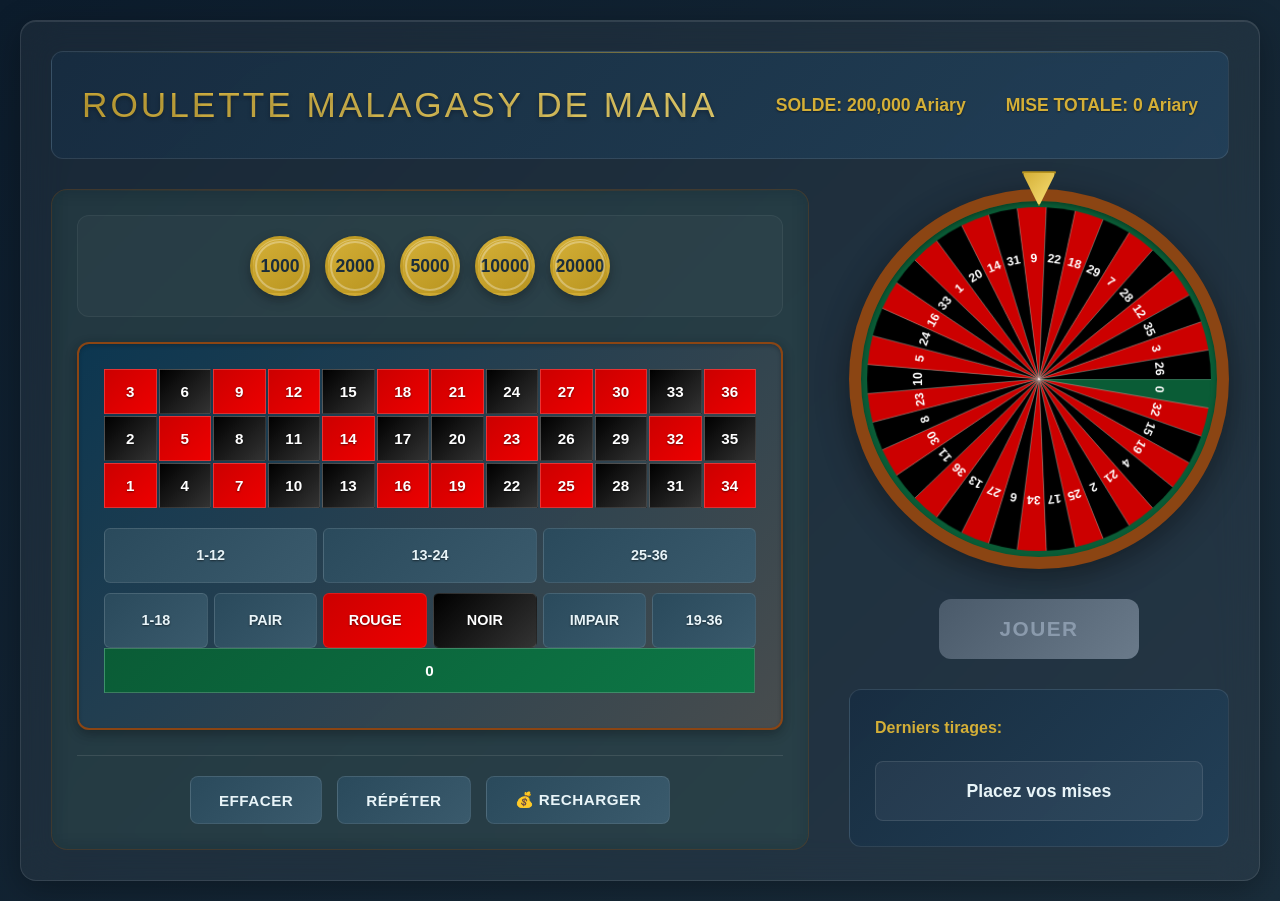
<file: SPIN FINALE/index.html>
<!DOCTYPE html>
<html lang="fr">
<head>
    <meta charset="UTF-8">
    <meta name="viewport" content="width=device-width, initial-scale=1.0">
    <title>Roulette de Mana</title>
    <link rel="stylesheet" href="style.css">
</head>
<body>
    <div class="casino-container">
        <header class="casino-header">
            <h1>ROULETTE MALAGASY DE MANA</h1>
            <div class="player-info">
                <div class="credit">SOLDE: <span id="credit">2000000</span> Ariary</div>
                <div class="current-bet">MISE TOTALE: <span id="totalBet">0</span> Ariary</div>
            </div>
        </header>

        <div class="game-layout">
            <!-- Table de mise -->
            <div class="betting-interface">
                <div class="chips-panel">
                    <div class="chip" data-amount="1000">1000</div>
                    <div class="chip" data-amount="2000">2000</div>
                    <div class="chip" data-amount="5000">5000</div>
                    <div class="chip" data-amount="10000">10000</div>
                    <div class="chip" data-amount="20000">20000</div>
                </div>

                <div class="roulette-table">
                    <!-- Numéros 1-36 -->
                    <div class="numbers-grid">
                        <div class="number-row">
                            <div class="number-cell" data-number="3">3</div>
                            <div class="number-cell" data-number="6">6</div>
                            <div class="number-cell" data-number="9">9</div>
                            <div class="number-cell" data-number="12">12</div>
                            <div class="number-cell" data-number="15">15</div>
                            <div class="number-cell" data-number="18">18</div>
                            <div class="number-cell" data-number="21">21</div>
                            <div class="number-cell" data-number="24">24</div>
                            <div class="number-cell" data-number="27">27</div>
                            <div class="number-cell" data-number="30">30</div>
                            <div class="number-cell" data-number="33">33</div>
                            <div class="number-cell" data-number="36">36</div>
                        </div>
                        <div class="number-row">
                            <div class="number-cell" data-number="2">2</div>
                            <div class="number-cell" data-number="5">5</div>
                            <div class="number-cell" data-number="8">8</div>
                            <div class="number-cell" data-number="11">11</div>
                            <div class="number-cell" data-number="14">14</div>
                            <div class="number-cell" data-number="17">17</div>
                            <div class="number-cell" data-number="20">20</div>
                            <div class="number-cell" data-number="23">23</div>
                            <div class="number-cell" data-number="26">26</div>
                            <div class="number-cell" data-number="29">29</div>
                            <div class="number-cell" data-number="32">32</div>
                            <div class="number-cell" data-number="35">35</div>
                        </div>
                        <div class="number-row">
                            <div class="number-cell" data-number="1">1</div>
                            <div class="number-cell" data-number="4">4</div>
                            <div class="number-cell" data-number="7">7</div>
                            <div class="number-cell" data-number="10">10</div>
                            <div class="number-cell" data-number="13">13</div>
                            <div class="number-cell" data-number="16">16</div>
                            <div class="number-cell" data-number="19">19</div>
                            <div class="number-cell" data-number="22">22</div>
                            <div class="number-cell" data-number="25">25</div>
                            <div class="number-cell" data-number="28">28</div>
                            <div class="number-cell" data-number="31">31</div>
                            <div class="number-cell" data-number="34">34</div>
                        </div>
                    </div>

                    <!-- Paris extérieurs -->
                    <div class="outside-bets">
                        <div class="outside-row">
                            <div class="outside-bet" data-bet="1-12">1-12</div>
                            <div class="outside-bet" data-bet="13-24">13-24</div>
                            <div class="outside-bet" data-bet="25-36">25-36</div>
                        </div>
                        <div class="outside-row">
                            <div class="outside-bet" data-bet="1-18">1-18</div>
                            <div class="outside-bet" data-bet="even">PAIR</div>
                            <div class="outside-bet red-bet" data-bet="red">ROUGE</div>
                            <div class="outside-bet black-bet" data-bet="black">NOIR</div>
                            <div class="outside-bet" data-bet="odd">IMPAIR</div>
                            <div class="outside-bet" data-bet="19-36">19-36</div>
                        </div>
                    </div>

                    <!-- Zéro -->
                    <div class="number-row zero-row">
                              <div class="number-cell zero" data-number="0">0</div>
                    </div>
                </div>

                <div class="table-controls">
                    <button id="clearBets" class="control-btn">EFFACER</button>
                    <button id="repeatBet" class="control-btn">RÉPÉTER</button>
                    <button id="rechargeBtn" class="control-btn recharge-btn">💰 RECHARGER</button>
                </div>
            </div>

            <!-- Roulette et contrôles -->
            <div class="roulette-section">
                <div class="roulette-container">
                    <div class="wheel">
                        <canvas class="wheel-canvas" id="wheelCanvas" width="350" height="350"></canvas>
                    </div>
                    <div class="indicator"></div>
                </div>

                <div class="game-controls">
                    <button class="spin-btn" id="spinBtn">JOUER</button>
                </div>

                <div class="results-panel">
                    <div class="last-results">
                        <span>Derniers tirages:</span>
                        <div class="results-history" id="resultsHistory"></div>
                    </div>
                    <div class="game-result" id="gameResult">
                        Placez vos mises
                    </div>
                </div>
            </div>
        </div>
    </div>

    <script src="script.js"></script>
</body>
</html>
</file>
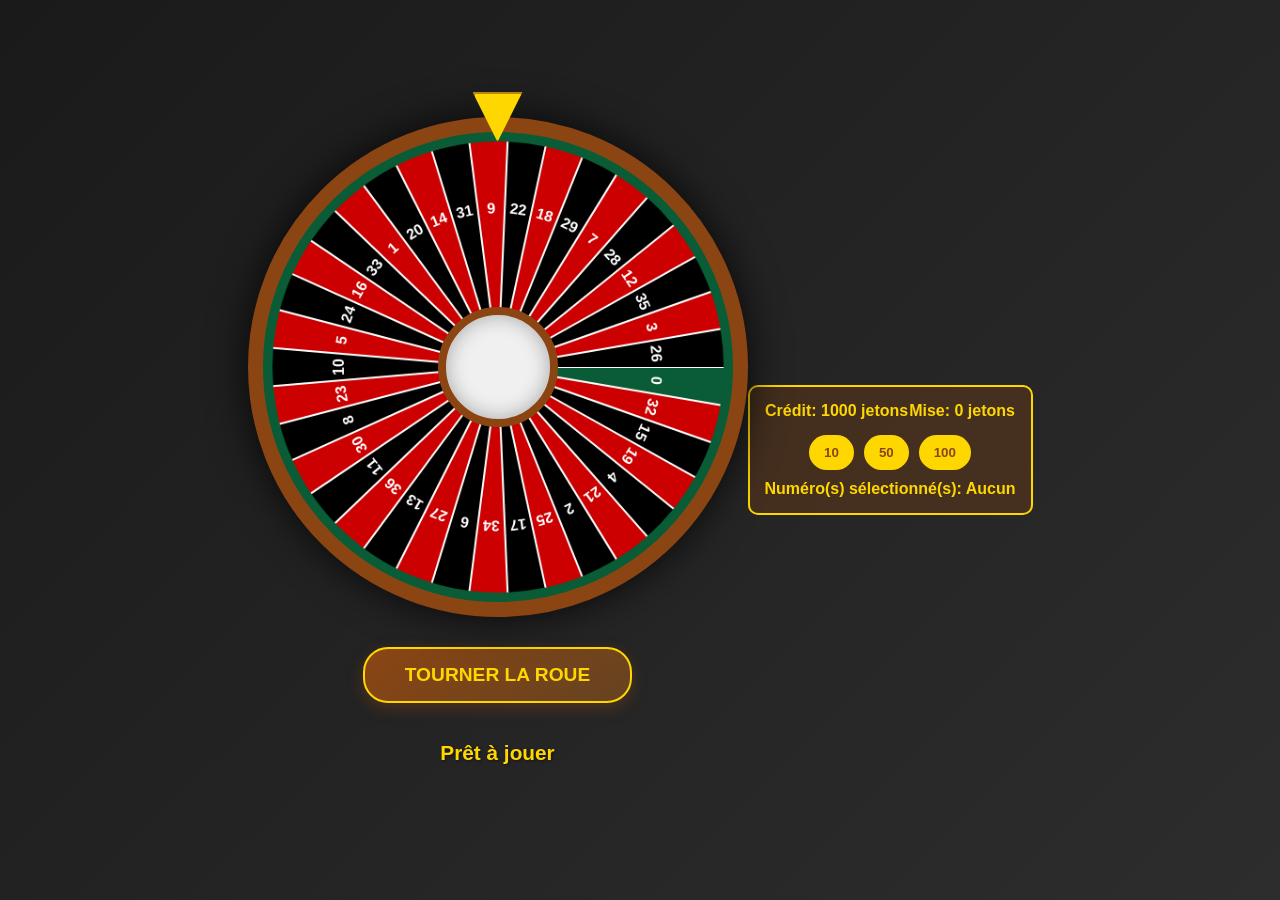
<file: Spin/index.html>
<!DOCTYPE html>
<html lang="fr">
<head>
    <meta charset="UTF-8">
    <meta name="viewport" content="width=device-width, initial-scale=1.0">
    <title>Roulette Réelle</title>
    <link rel="stylesheet" href="style.css">
</head>
<body>
    <div class="game-container">
        <div class="roulette-container">
            <div class="indicator"></div>
            <div class="center-circle"></div>
            <div class="wheel">
                <canvas class="wheel-canvas" id="wheelCanvas" width="500" height="500"></canvas>
            </div>
        </div>
        
        <div class="controls">
            <button class="spin-btn" id="spinBtn">TOURNER LA ROUE</button>
        </div>
        
        <div class="result" id="result">
            Prêt à jouer
        </div>
    </div>
    <!-- Système de Paris -->
<div class="betting-panel">
    <div class="credit-info">
        <div>Crédit: <span id="credit">1000</span> jetons</div>
        <div>Mise: <span id="currentBet">0</span> jetons</div>
    </div>
    
    <div class="number-selection">
        <div class="bet-amount">
            <button class="chip" data-amount="10">10</button>
            <button class="chip" data-amount="50">50</button>
            <button class="chip" data-amount="100">100</button>
        </div>
        <div class="selected-info">
            Numéro(s) sélectionné(s): <span id="selectedInfo">Aucun</span>
        </div>
    </div>
</div>

    <script src="script.js"></script>
</body>
</html>
</file>
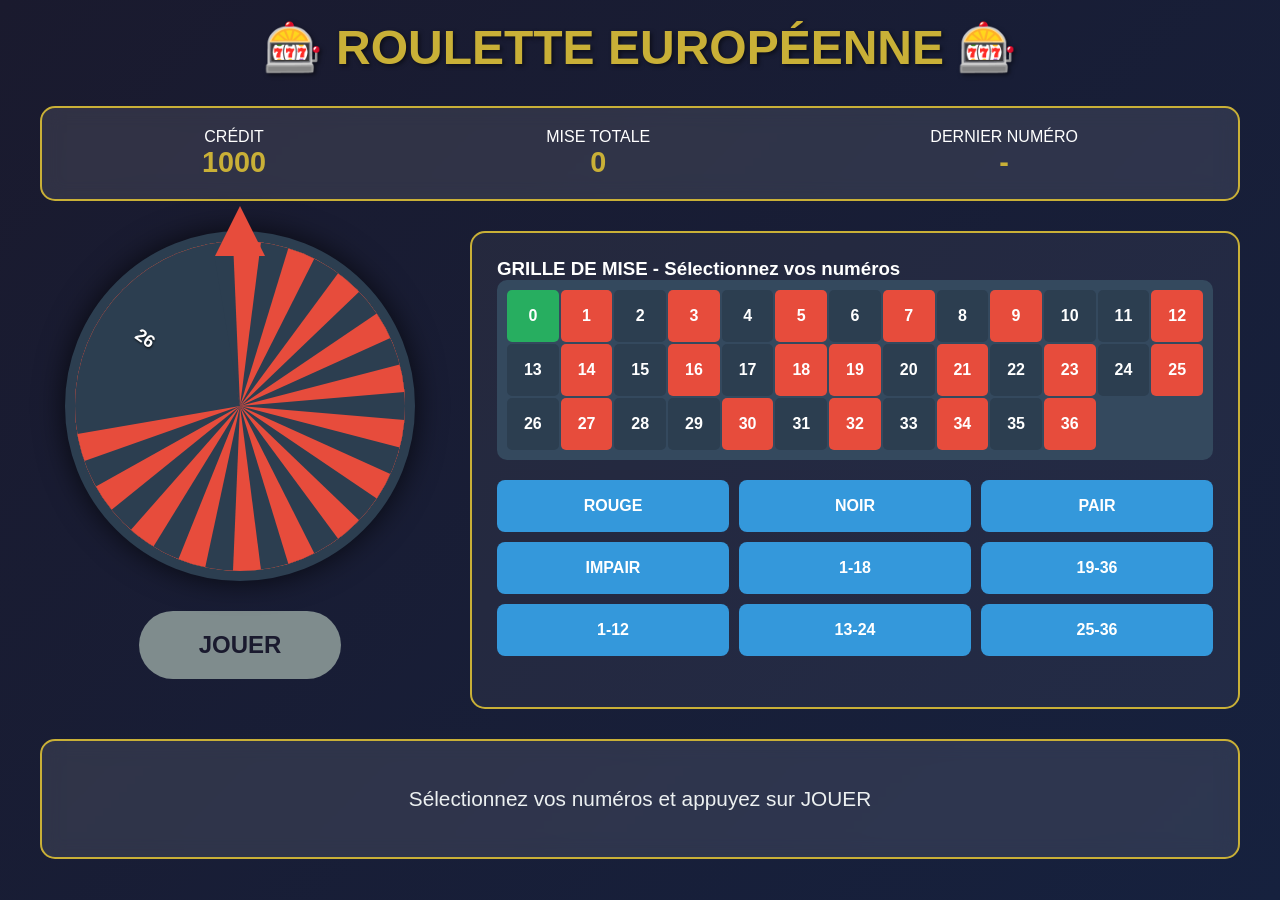
<file: indexdeepseek.html>
<!DOCTYPE html>
<html lang="fr">
<head>
    <meta charset="UTF-8">
    <meta name="viewport" content="width=device-width, initial-scale=1.0">
    <title>Roulette Casino</title>
    <style>
        * {
            margin: 0;
            padding: 0;
            box-sizing: border-box;
        }

        body {
            font-family: 'Arial', sans-serif;
            background: linear-gradient(135deg, #1a1a2e 0%, #16213e 100%);
            color: white;
            min-height: 100vh;
            padding: 20px;
        }

        .roulette-game {
            max-width: 1200px;
            margin: 0 auto;
        }

        .game-header {
            text-align: center;
            margin-bottom: 30px;
        }

        .game-header h1 {
            font-size: 3em;
            color: #c9b037;
            text-shadow: 2px 2px 4px rgba(0,0,0,0.5);
            margin-bottom: 10px;
        }

        .info-panel {
            display: flex;
            justify-content: space-around;
            background: rgba(255, 255, 255, 0.1);
            padding: 20px;
            border-radius: 15px;
            margin-bottom: 30px;
            backdrop-filter: blur(10px);
            border: 2px solid #c9b037;
        }

        .credit, .total-bet, .last-number {
            text-align: center;
        }

        .credit span, .total-bet span, .last-number span {
            font-size: 1.8em;
            font-weight: bold;
            color: #c9b037;
            display: block;
        }

        .game-container {
            display: grid;
            grid-template-columns: 400px 1fr;
            gap: 30px;
            margin-bottom: 30px;
        }

        .wheel-section {
            text-align: center;
        }

        .wheel-container {
            position: relative;
            width: 350px;
            height: 350px;
            margin: 0 auto 20px;
        }

        .wheel {
            width: 100%;
            height: 100%;
            border-radius: 50%;
            position: relative;
            overflow: hidden;
            border: 10px solid #2c3e50;
            box-shadow: 
                0 0 30px rgba(0,0,0,0.7),
                inset 0 0 30px rgba(0,0,0,0.5);
            transition: transform 4s cubic-bezier(0.2, 0.8, 0.3, 1);
            background: #27ae60;
        }

        .wheel-number {
            position: absolute;
            width: 50%;
            height: 50%;
            transform-origin: bottom right;
            left: 0;
            top: 0;
            display: flex;
            align-items: center;
            justify-content: center;
            color: white;
            font-weight: bold;
            font-size: 1.1em;
            text-shadow: 1px 1px 2px rgba(0,0,0,0.7);
            cursor: pointer;
        }

        .number-content {
            transform: rotate(45deg);
            text-align: center;
        }

        .indicator {
            position: absolute;
            top: -25px;
            left: 50%;
            transform: translateX(-50%);
            width: 50px;
            height: 50px;
            background: #e74c3c;
            clip-path: polygon(50% 0%, 0% 100%, 100% 100%);
            z-index: 10;
            filter: drop-shadow(0 3px 6px rgba(0,0,0,0.5));
        }

        .indicator::after {
            content: '';
            position: absolute;
            top: 45px;
            left: 20px;
            width: 10px;
            height: 40px;
            background: #e74c3c;
        }

        .betting-section {
            background: rgba(255, 255, 255, 0.05);
            padding: 25px;
            border-radius: 15px;
            border: 2px solid #c9b037;
        }

        .bet-grid {
            display: grid;
            grid-template-columns: repeat(13, 1fr);
            gap: 2px;
            margin-bottom: 20px;
            background: #34495e;
            padding: 10px;
            border-radius: 10px;
        }

        .bet-number {
            background: #2c3e50;
            padding: 15px 5px;
            text-align: center;
            cursor: pointer;
            border-radius: 5px;
            transition: all 0.3s ease;
            font-weight: bold;
            border: 2px solid transparent;
        }

        .bet-number:hover {
            transform: scale(1.05);
        }

        .bet-number.selected {
            border-color: #c9b037;
            background: #34495e;
            box-shadow: 0 0 10px #c9b037;
        }

        .number-0 { background: #27ae60 !important; }
        .red { background: #e74c3c !important; }
        .black { background: #2c3e50 !important; }

        .special-bets {
            display: grid;
            grid-template-columns: repeat(3, 1fr);
            gap: 10px;
            margin-bottom: 20px;
        }

        .special-bet {
            background: #3498db;
            padding: 15px;
            text-align: center;
            cursor: pointer;
            border-radius: 8px;
            font-weight: bold;
            transition: all 0.3s ease;
            border: 2px solid transparent;
        }

        .special-bet.selected {
            border-color: #c9b037;
            box-shadow: 0 0 10px #c9b037;
        }

        .controls {
            text-align: center;
            margin: 30px 0;
        }

        .spin-btn {
            background: linear-gradient(145deg, #c9b037, #b89d34);
            color: #1a1a2e;
            border: none;
            padding: 20px 60px;
            font-size: 1.5em;
            font-weight: bold;
            border-radius: 50px;
            cursor: pointer;
            transition: all 0.3s ease;
            box-shadow: 0 5px 15px rgba(201, 176, 55, 0.4);
            text-transform: uppercase;
        }

        .spin-btn:hover {
            transform: translateY(-2px);
            box-shadow: 0 8px 20px rgba(201, 176, 55, 0.6);
        }

        .spin-btn:disabled {
            background: #7f8c8d;
            cursor: not-allowed;
            transform: none;
            box-shadow: none;
        }

        .result-panel {
            background: rgba(255, 255, 255, 0.1);
            padding: 25px;
            border-radius: 15px;
            min-height: 120px;
            display: flex;
            flex-direction: column;
            justify-content: center;
            align-items: center;
            backdrop-filter: blur(10px);
            border: 2px solid #c9b037;
            margin-bottom: 20px;
        }

        .win-message {
            font-size: 2em;
            font-weight: bold;
            color: #2ecc71;
            text-shadow: 0 0 10px rgba(46, 204, 113, 0.7);
            animation: pulse 1s infinite;
            margin-bottom: 10px;
            text-align: center;
        }

        .result-text {
            font-size: 1.3em;
            color: #ecf0f1;
            text-align: center;
        }

        .history {
            display: flex;
            gap: 10px;
            justify-content: center;
            flex-wrap: wrap;
            margin-top: 20px;
        }

        .history-number {
            width: 40px;
            height: 40px;
            border-radius: 50%;
            display: flex;
            align-items: center;
            justify-content: center;
            font-weight: bold;
            color: white;
            text-shadow: 1px 1px 2px rgba(0,0,0,0.7);
        }

        @keyframes pulse {
            0% { transform: scale(1); }
            50% { transform: scale(1.05); }
            100% { transform: scale(1); }
        }

        @keyframes winFlash {
            0%, 100% { background-color: transparent; }
            50% { background-color: rgba(46, 204, 113, 0.3); }
        }

        .win-animation {
            animation: winFlash 0.5s ease-in-out 3;
        }
    </style>
</head>
<body>
    <div class="roulette-game">
        <div class="game-header">
            <h1>🎰 ROULETTE EUROPÉENNE 🎰</h1>
        </div>
        
        <div class="info-panel">
            <div class="credit">
                <div>CRÉDIT</div>
                <span id="credit">1000</span>
            </div>
            <div class="total-bet">
                <div>MISE TOTALE</div>
                <span id="totalBet">0</span>
            </div>
            <div class="last-number">
                <div>DERNIER NUMÉRO</div>
                <span id="lastNumber">-</span>
            </div>
        </div>

        <div class="game-container">
            <div class="wheel-section">
                <div class="wheel-container">
                    <div class="indicator"></div>
                    <div class="wheel" id="wheel">
                        <!-- La roue sera générée par JavaScript -->
                    </div>
                </div>
                <div class="controls">
                    <button class="spin-btn" id="spinBtn">JOUER</button>
                </div>
            </div>

            <div class="betting-section">
                <h3>GRILLE DE MISE - Sélectionnez vos numéros</h3>
                <div class="bet-grid" id="betGrid">
                    <!-- La grille de mise sera générée par JavaScript -->
                </div>
                
                <div class="special-bets">
                    <div class="special-bet" data-type="red">ROUGE</div>
                    <div class="special-bet" data-type="black">NOIR</div>
                    <div class="special-bet" data-type="even">PAIR</div>
                    <div class="special-bet" data-type="odd">IMPAIR</div>
                    <div class="special-bet" data-type="low">1-18</div>
                    <div class="special-bet" data-type="high">19-36</div>
                    <div class="special-bet" data-type="dozen1">1-12</div>
                    <div class="special-bet" data-type="dozen2">13-24</div>
                    <div class="special-bet" data-type="dozen3">25-36</div>
                </div>
            </div>
        </div>

        <div class="result-panel" id="resultPanel">
            <div class="result-text">Sélectionnez vos numéros et appuyez sur JOUER</div>
        </div>

        <div class="history" id="history">
            <!-- Historique des numéros -->
        </div>
    </div>

    <script>
        class RouletteGame {
            constructor() {
                this.credit = 1000;
                this.betPerNumber = 10;
                this.selectedNumbers = new Set();
                this.isSpinning = false;
                this.history = [];
                
                // Numéros de la roulette européenne (0-36)
                this.numbers = [
                    { number: 0, color: 'green' },
                    { number: 32, color: 'red' }, { number: 15, color: 'black' }, { number: 19, color: 'red' },
                    { number: 4, color: 'black' }, { number: 21, color: 'red' }, { number: 2, color: 'black' },
                    { number: 25, color: 'red' }, { number: 17, color: 'black' }, { number: 34, color: 'red' },
                    { number: 6, color: 'black' }, { number: 27, color: 'red' }, { number: 13, color: 'black' },
                    { number: 36, color: 'red' }, { number: 11, color: 'black' }, { number: 30, color: 'red' },
                    { number: 8, color: 'black' }, { number: 23, color: 'red' }, { number: 10, color: 'black' },
                    { number: 5, color: 'red' }, { number: 24, color: 'black' }, { number: 16, color: 'red' },
                    { number: 33, color: 'black' }, { number: 1, color: 'red' }, { number: 20, color: 'black' },
                    { number: 14, color: 'red' }, { number: 31, color: 'black' }, { number: 9, color: 'red' },
                    { number: 22, color: 'black' }, { number: 18, color: 'red' }, { number: 29, color: 'black' },
                    { number: 7, color: 'red' }, { number: 28, color: 'black' }, { number: 12, color: 'red' },
                    { number: 35, color: 'black' }, { number: 3, color: 'red' }, { number: 26, color: 'black' }
                ];

                this.initializeGame();
                this.setupEventListeners();
            }

            initializeGame() {
                this.createWheel();
                this.createBetGrid();
                this.updateDisplay();
            }

            createWheel() {
                const wheel = document.getElementById('wheel');
                wheel.innerHTML = '';

                this.numbers.forEach((numObj, index) => {
                    const angle = (index / this.numbers.length) * 360;
                    const numberElement = document.createElement('div');
                    numberElement.className = `wheel-number ${numObj.color}`;
                    numberElement.style.transform = `rotate(${angle}deg)`;
                    numberElement.dataset.number = numObj.number;

                    numberElement.innerHTML = `
                        <div class="number-content">
                            ${numObj.number}
                        </div>
                    `;

                    wheel.appendChild(numberElement);
                });
            }

            createBetGrid() {
                const betGrid = document.getElementById('betGrid');
                betGrid.innerHTML = '';

                // Ajouter le 0
                const zeroElement = document.createElement('div');
                zeroElement.className = 'bet-number number-0';
                zeroElement.textContent = '0';
                zeroElement.dataset.number = '0';
                betGrid.appendChild(zeroElement);

                // Ajouter les numéros 1-36
                for (let i = 1; i <= 36; i++) {
                    const numberElement = document.createElement('div');
                    const numObj = this.numbers.find(n => n.number === i);
                    numberElement.className = `bet-number ${numObj.color}`;
                    numberElement.textContent = i;
                    numberElement.dataset.number = i;
                    betGrid.appendChild(numberElement);
                }
            }

            setupEventListeners() {
                document.getElementById('spinBtn').addEventListener('click', () => {
                    this.spin();
                });

                // Écouteurs pour les numéros
                document.getElementById('betGrid').addEventListener('click', (e) => {
                    if (e.target.classList.contains('bet-number')) {
                        this.toggleNumberSelection(parseInt(e.target.dataset.number));
                    }
                });

                // Écouteurs pour les paris spéciaux
                document.querySelectorAll('.special-bet').forEach(bet => {
                    bet.addEventListener('click', (e) => {
                        this.handleSpecialBet(e.target.dataset.type);
                    });
                });
            }

            toggleNumberSelection(number) {
                if (this.selectedNumbers.has(number)) {
                    this.selectedNumbers.delete(number);
                } else {
                    this.selectedNumbers.add(number);
                }
                this.updateBetDisplay();
            }

            handleSpecialBet(type) {
                const numbers = new Set();
                
                switch(type) {
                    case 'red':
                        this.numbers.filter(n => n.color === 'red' && n.number !== 0).forEach(n => numbers.add(n.number));
                        break;
                    case 'black':
                        this.numbers.filter(n => n.color === 'black').forEach(n => numbers.add(n.number));
                        break;
                    case 'even':
                        for (let i = 1; i <= 36; i++) if (i % 2 === 0) numbers.add(i);
                        break;
                    case 'odd':
                        for (let i = 1; i <= 36; i++) if (i % 2 === 1) numbers.add(i);
                        break;
                    case 'low':
                        for (let i = 1; i <= 18; i++) numbers.add(i);
                        break;
                    case 'high':
                        for (let i = 19; i <= 36; i++) numbers.add(i);
                        break;
                    case 'dozen1':
                        for (let i = 1; i <= 12; i++) numbers.add(i);
                        break;
                    case 'dozen2':
                        for (let i = 13; i <= 24; i++) numbers.add(i);
                        break;
                    case 'dozen3':
                        for (let i = 25; i <= 36; i++) numbers.add(i);
                        break;
                }

                this.selectedNumbers = numbers;
                this.updateBetDisplay();
            }

            updateBetDisplay() {
                // Mettre à jour l'affichage des sélections
                document.querySelectorAll('.bet-number').forEach(element => {
                    const number = parseInt(element.dataset.number);
                    element.classList.toggle('selected', this.selectedNumbers.has(number));
                });

                document.querySelectorAll('.special-bet').forEach(element => {
                    element.classList.remove('selected');
                });

                this.updateDisplay();
            }

            async spin() {
                if (this.isSpinning || this.selectedNumbers.size === 0) return;
                
                const totalBet = this.selectedNumbers.size * this.betPerNumber;
                if (this.credit < totalBet) return;
                
                this.isSpinning = true;
                this.credit -= totalBet;
                this.updateDisplay();
                
                document.getElementById('spinBtn').disabled = true;
                this.hideResult();
                
                // Animation de rotation
                const wheel = document.getElementById('wheel');
                const spinDuration = 4000;
                
                // Choisir un numéro gagnant aléatoire
                const winningNumberObj = this.numbers[Math.floor(Math.random() * this.numbers.length)];
                const winningNumber = winningNumberObj.number;
                const winningIndex = this.numbers.findIndex(n => n.number === winningNumber);
                const targetAngle = 360 * 5 + (360 - (winningIndex / this.numbers.length) * 360);
                
                wheel.style.transition = `transform ${spinDuration}ms cubic-bezier(0.2, 0.8, 0.3, 1)`;
                wheel.style.transform = `rotate(${targetAngle}deg)`;
                
                await new Promise(resolve => {
                    setTimeout(resolve, spinDuration + 100);
                });
                
                // Calculer les gains
                const winAmount = this.calculateWin(winningNumber, totalBet);
                this.credit += winAmount;
                
                // Mettre à jour l'historique
                this.history.unshift(winningNumber);
                if (this.history.length > 10) this.history.pop();
                this.updateHistory();
                
                // Afficher le résultat
                if (winAmount > 0) {
                    this.showWin(winningNumber, winAmount, totalBet);
                } else {
                    this.showLoss(winningNumber, totalBet);
                }
                
                this.isSpinning = false;
                document.getElementById('spinBtn').disabled = false;
                this.updateDisplay();
            }

            calculateWin(winningNumber, totalBet) {
                if (!this.selectedNumbers.has(winningNumber)) return 0;

                // Calcul simple : gain = mise * multiplicateur selon le type de pari
                const selectedCount = this.selectedNumbers.size;
                let multiplier;

                if (selectedCount === 1) multiplier = 35; // Plein
                else if (selectedCount === 2) multiplier = 17; // Cheval
                else if (selectedCount === 3) multiplier = 11; // Transversale
                else if (selectedCount === 4) multiplier = 8; // Carré
                else if (selectedCount === 6) multiplier = 5; // Sixain
                else if (selectedCount === 12) multiplier = 2; // Douzaine
                else if (selectedCount === 18) multiplier = 1; // Rouge/Noir etc.
                else multiplier = 35 / selectedCount; // Approximation pour autres combinaisons

                return Math.floor(totalBet * multiplier / selectedCount);
            }

            showWin(winningNumber, winAmount, totalBet) {
                const resultPanel = document.getElementById('resultPanel');
                const multiplier = Math.round(winAmount / totalBet * this.selectedNumbers.size);
                
                resultPanel.innerHTML = `
                    <div class="win-message">🎉 VOUS AVEZ GAGNÉ ${winAmount} jetons ! 🎉</div>
                    <div class="result-text">Numéro gagnant: ${winningNumber} | Votre mise: ${totalBet} | Multiplicateur: ${multiplier}x</div>
                `;
                resultPanel.classList.add('win-animation');
            }

            showLoss(winningNumber, totalBet) {
                const resultPanel = document.getElementById('resultPanel');
                resultPanel.innerHTML = `
                    <div class="result-text">Numéro gagnant: ${winningNumber} | Vous avez perdu ${totalBet} jetons</div>
                `;
                resultPanel.classList.remove('win-animation');
            }

            hideResult() {
                const resultPanel = document.getElementById('resultPanel');
                resultPanel.innerHTML = `<div class="result-text">La roue tourne...</div>`;
                resultPanel.classList.remove('win-animation');
            }

            updateHistory() {
                const historyElement = document.getElementById('history');
                historyElement.innerHTML = this.history.map(number => {
                    const numObj = this.numbers.find(n => n.number === number);
                    return `<div class="history-number ${numObj.color}">${number}</div>`;
                }).join('');
                
                document.getElementById('lastNumber').textContent = this.history[0] || '-';
            }

            updateDisplay() {
                document.getElementById('credit').textContent = this.credit;
                document.getElementById('totalBet').textContent = this.selectedNumbers.size * this.betPerNumber;
                
                document.getElementById('spinBtn').disabled = 
                    this.isSpinning || 
                    this.selectedNumbers.size === 0 || 
                    this.credit < (this.selectedNumbers.size * this.betPerNumber);
            }
        }

        // Initialiser le jeu
        document.addEventListener('DOMContentLoaded', () => {
            new RouletteGame();
        });
    </script>
</body>
</html>
</file>
<file: SPIN FINALE/style.css>
* {
    margin: 0;
    padding: 0;
    box-sizing: border-box;
}

body {
    font-family: 'Inter', 'Segoe UI', -apple-system, BlinkMacSystemFont, sans-serif;
    background: linear-gradient(135deg, #0c1c2c 0%, #1a2d3b 100%);
    color: #e8f4f8;
    min-height: 100vh;
    padding: 20px;
    line-height: 1.6;
}

.casino-container {
    max-width: 1400px;
    margin: 0 auto;
    background: rgba(255, 255, 255, 0.05);
    backdrop-filter: blur(20px);
    border-radius: 16px;
    padding: 30px;
    box-shadow: 
        0 8px 32px rgba(0, 0, 0, 0.3),
        inset 0 1px 0 rgba(255, 255, 255, 0.1);
    border: 1px solid rgba(255, 255, 255, 0.1);
}

/* En-tête élégant */
.casino-header {
    display: flex;
    justify-content: space-between;
    align-items: center;
    padding: 25px 30px;
    background: linear-gradient(135deg, rgba(23, 45, 65, 0.9) 0%, rgba(35, 65, 90, 0.9) 100%);
    border-radius: 12px;
    margin-bottom: 30px;
    border: 1px solid rgba(255, 255, 255, 0.1);
    position: relative;
    overflow: hidden;
}

.casino-header::before {
    content: '';
    position: absolute;
    top: 0;
    left: 0;
    right: 0;
    height: 1px;
    background: linear-gradient(90deg, transparent, rgba(212, 175, 55, 0.5), transparent);
}

.casino-header h1 {
    color: #f8f9fa;
    font-size: 2.2em;
    font-weight: 300;
    letter-spacing: 3px;
    text-transform: uppercase;
    background: linear-gradient(135deg, #d4af37 0%, #f9e076 100%);
    -webkit-background-clip: text;
    -webkit-text-fill-color: transparent;
    background-clip: text;
    text-shadow: 0 2px 4px rgba(0, 0, 0, 0.3);
}

.player-info {
    display: flex;
    gap: 40px;
    font-size: 1.1em;
}

.credit, .current-bet {
    color: #d4af37;
    font-weight: 600;
    text-shadow: 0 1px 2px rgba(0, 0, 0, 0.5);
}

/* Layout principal */
.game-layout {
    display: grid;
    grid-template-columns: 1fr 380px;
    gap: 40px;
    align-items: start;
}

/* Chips élégantes */
.chips-panel {
    display: flex;
    gap: 15px;
    justify-content: center;
    margin-bottom: 25px;
    padding: 20px;
    background: rgba(255, 255, 255, 0.03);
    border-radius: 12px;
    border: 1px solid rgba(255, 255, 255, 0.05);
}

.chip {
    width: 60px;
    height: 60px;
    border-radius: 50%;
    display: flex;
    align-items: center;
    justify-content: center;
    background: linear-gradient(145deg, #d4af37, #b8941f);
    color: #1a2d3b;
    font-weight: 700;
    font-size: 1.1em;
    cursor: pointer;
    border: 3px solid transparent;
    transition: all 0.3s cubic-bezier(0.4, 0, 0.2, 1);
    box-shadow: 
        0 4px 12px rgba(0, 0, 0, 0.3),
        inset 0 1px 0 rgba(255, 255, 255, 0.3);
    position: relative;
    overflow: hidden;
}

.chip::before {
    content: '';
    position: absolute;
    top: 2px;
    left: 2px;
    right: 2px;
    bottom: 2px;
    border: 2px solid rgba(255, 255, 255, 0.3);
    border-radius: 50%;
}

.chip:hover {
    transform: translateY(-3px) scale(1.1);
    border-color: rgba(255, 255, 255, 0.8);
    box-shadow: 
        0 8px 20px rgba(212, 175, 55, 0.4),
        inset 0 1px 0 rgba(255, 255, 255, 0.4);
}

.chip.active {
    border-color: #fff;
    box-shadow: 
        0 0 25px rgba(212, 175, 55, 0.8),
        inset 0 1px 0 rgba(255, 255, 255, 0.5);
    animation: chipPulse 2s infinite;
}

@keyframes chipPulse {
    0%, 100% { transform: scale(1); }
    50% { transform: scale(1.05); }
}

/* Table de roulette professionnelle */
.betting-interface {
    background: rgba(10, 92, 54, 0.1);
    padding: 25px;
    border-radius: 16px;
    border: 1px solid rgba(139, 69, 19, 0.3);
    position: relative;
    backdrop-filter: blur(10px);
}

.betting-interface::before {
    content: '';
    position: absolute;
    top: 0;
    left: 0;
    right: 0;
    height: 1px;
    background: linear-gradient(90deg, transparent, rgba(139, 69, 19, 0.5), transparent);
}

.roulette-table {
    background: linear-gradient(135deg, rgba(10, 55, 83, 0.9) 0%, rgba(76, 78, 79, 0.9) 100%);
    padding: 25px;
    border-radius: 12px;
    border: 2px solid #8b4513;
    box-shadow: 
        inset 0 2px 4px rgba(0, 0, 0, 0.2),
        0 4px 12px rgba(0, 0, 0, 0.3);
}

/* Grille des numéros */
.numbers-grid {
    display: flex;
    flex-direction: column;
    gap: 2px;
    margin-bottom: 15px;
}

.number-row {
    display: flex;
    gap: 2px;
}

.number-cell {
    flex: 1;
    height: 45px;
    display: flex;
    align-items: center;
    justify-content: center;
    font-weight: 600;
    font-size: 0.95em;
    cursor: pointer;
    transition: all 0.3s ease;
    border: 1px solid rgba(255, 255, 255, 0.2);
    position: relative;
    overflow: hidden;
}

.number-cell::before {
    content: '';
    position: absolute;
    top: 0;
    left: 0;
    right: 0;
    bottom: 0;
    background: rgba(255, 255, 255, 0.1);
    opacity: 0;
    transition: opacity 0.3s ease;
}

.number-cell:hover::before {
    opacity: 1;
}

.number-cell.red {
    background: linear-gradient(135deg, #c00 0%, #e00 100%);
    color: white;
    text-shadow: 0 1px 2px rgba(0, 0, 0, 0.5);
}

.number-cell.black {
    background: linear-gradient(135deg, #000 0%, #333 100%);
    color: white;
    text-shadow: 0 1px 2px rgba(0, 0, 0, 0.5);
}

.number-cell.zero {
    background: linear-gradient(135deg, #0a5c36 0%, #0d7746 100%);
    color: white;
    width: 70px;
    font-weight: 700;
}

/* Paris extérieurs */
.outside-bets {
    margin-top: 20px;
    display: flex;
    flex-direction: column;
    gap: 10px;
}

.outside-row {
    display: flex;
    gap: 6px;
}

.outside-bet {
    flex: 1;
    height: 55px;
    background: linear-gradient(135deg, #2a4a5c 0%, #3a5a6c 100%);
    display: flex;
    align-items: center;
    justify-content: center;
    font-weight: 600;
    font-size: 0.9em;
    cursor: pointer;
    border-radius: 6px;
    transition: all 0.3s ease;
    border: 1px solid rgba(255, 255, 255, 0.1);
    text-shadow: 0 1px 2px rgba(0, 0, 0, 0.5);
    position: relative;
    overflow: hidden;
}

.outside-bet::before {
    content: '';
    position: absolute;
    top: 0;
    left: 0;
    right: 0;
    bottom: 0;
    background: rgba(255, 255, 255, 0.1);
    opacity: 0;
    transition: opacity 0.3s ease;
}

.outside-bet:hover::before {
    opacity: 1;
}

.outside-bet:hover {
    transform: translateY(-2px);
    box-shadow: 0 4px 12px rgba(0, 0, 0, 0.3);
}

.red-bet {
    background: linear-gradient(135deg, #c00 0%, #e00 100%);
    color: white;
}

.black-bet {
    background: linear-gradient(135deg, #000 0%, #333 100%);
    color: white;
}

/* Section zéro */
.zero-section {
    position: absolute;
    left: -80px;
    top: 25px;
    bottom: 25px;
    display: flex;
    align-items: center;
}
.zero-row {
    display: flex;
    justify-content: flex-start;
    margin-bottom: 10px;
}

.zero-row .number-cell.zero {
    width: 2px;
    margin-right: 1px;
}

/* Contrôles table */
.table-controls {
    display: flex;
    gap: 15px;
    justify-content: center;
    margin-top: 25px;
    padding-top: 20px;
    border-top: 1px solid rgba(255, 255, 255, 0.1);
}

.control-btn {
    padding: 14px 28px;
    background: linear-gradient(135deg, #2a4a5c 0%, #3a5a6c 100%);
    color: #e8f4f8;
    border: 1px solid rgba(255, 255, 255, 0.1);
    border-radius: 8px;
    cursor: pointer;
    font-weight: 600;
    font-size: 0.95em;
    transition: all 0.3s ease;
    text-transform: uppercase;
    letter-spacing: 0.5px;
}

.control-btn:hover {
    background: linear-gradient(135deg, #3a5a6c 0%, #4a6a7c 100%);
    transform: translateY(-2px);
    box-shadow: 0 4px 12px rgba(0, 0, 0, 0.3);
}

/* Section roulette */
.roulette-section {
    display: flex;
    flex-direction: column;
    gap: 30px;
}

.roulette-container {
    position: relative;
    width: 380px;
    height: 380px;
    margin: 0 auto;
}

.wheel {
    width: 100%;
    height: 100%;
    border-radius: 50%;
    position: relative;
    transition: transform 4s cubic-bezier(0.2, 0.8, 0.1, 0.9);
    border: 12px solid #8b4513;
    box-shadow: 
        0 8px 32px rgba(0, 0, 0, 0.4),
        inset 0 2px 4px rgba(0, 0, 0, 0.3);
    background: #0a5c36;
    overflow: hidden;
}

.wheel-canvas {
    width: 100%;
    height: 100%;
    border-radius: 50%;
}

.indicator {
    position: absolute;
    top: -18px;
    left: 50%;
    transform: translateX(-50%);
    width: 35px;
    height: 35px;
    background: linear-gradient(135deg, #d4af37 0%, #f9e076 100%);
    clip-path: polygon(50% 100%, 0% 0%, 100% 0%);
    z-index: 10;
    filter: drop-shadow(0 4px 8px rgba(0, 0, 0, 0.6));
    border: 2px solid #b8941f;
    border-radius: 2px;
}

/* Contrôles de jeu */
.game-controls {
    text-align: center;
}

.spin-btn {
    background: linear-gradient(135deg, #d4af37 0%, #f9e076 100%);
    color: #1a2d3b;
    border: none;
    padding: 18px 60px;
    font-size: 1.3em;
    font-weight: 700;
    border-radius: 12px;
    cursor: pointer;
    transition: all 0.3s cubic-bezier(0.4, 0, 0.2, 1);
    box-shadow: 
        0 6px 20px rgba(212, 175, 55, 0.4),
        inset 0 1px 0 rgba(255, 255, 255, 0.4);
    text-transform: uppercase;
    letter-spacing: 1.5px;
    position: relative;
    overflow: hidden;
}

.spin-btn::before {
    content: '';
    position: absolute;
    top: 0;
    left: -100%;
    width: 100%;
    height: 100%;
    background: linear-gradient(90deg, transparent, rgba(255, 255, 255, 0.4), transparent);
    transition: left 0.5s ease;
}

.spin-btn:hover::before {
    left: 100%;
}

.spin-btn:hover:not(:disabled) {
    transform: translateY(-3px);
    box-shadow: 
        0 10px 25px rgba(212, 175, 55, 0.6),
        inset 0 1px 0 rgba(255, 255, 255, 0.5);
}

.spin-btn:disabled {
    background: linear-gradient(135deg, #4a5a6a 0%, #6a7a8a 100%);
    color: #8a9aac;
    cursor: not-allowed;
    transform: none;
    box-shadow: none;
}

/* Panel des résultats */
.results-panel {
    background: linear-gradient(135deg, rgba(23, 45, 65, 0.9) 0%, rgba(35, 65, 90, 0.9) 100%);
    padding: 25px;
    border-radius: 12px;
    border: 1px solid rgba(255, 255, 255, 0.1);
    display: flex;
    flex-direction: column;
    gap: 20px;
}

.last-results {
    display: flex;
    align-items: center;
    gap: 20px;
    font-weight: 600;
    color: #d4af37;
}

.results-history {
    display: flex;
    gap: 8px;
    flex-wrap: wrap;
}

.result-number {
    width: 35px;
    height: 35px;
    border-radius: 50%;
    display: flex;
    align-items: center;
    justify-content: center;
    font-weight: 700;
    font-size: 0.85em;
    box-shadow: 0 2px 6px rgba(0, 0, 0, 0.3);
    border: 2px solid rgba(255, 255, 255, 0.3);
}

.result-number.red { 
    background: linear-gradient(135deg, #c00 0%, #e00 100%);
    color: white;
}

.result-number.black { 
    background: linear-gradient(135deg, #000 0%, #333 100%);
    color: white;
}

.result-number.green { 
    background: linear-gradient(135deg, #0a5c36 0%, #0d7746 100%);
    color: white;
}

.game-result {
    text-align: center;
    font-size: 1.1em;
    font-weight: 600;
    padding: 15px;
    border-radius: 8px;
    background: rgba(255, 255, 255, 0.05);
    border: 1px solid rgba(255, 255, 255, 0.1);
    transition: all 0.3s ease;
}

/* Chips de pari */
.bet-chip {
    position: absolute;
    width: 28px;
    height: 28px;
    border-radius: 50%;
    background: linear-gradient(135deg, #d4af37, #f9e076);
    color: #1a2d3b;
    font-size: 0.75em;
    font-weight: 700;
    display: flex;
    align-items: center;
    justify-content: center;
    top: 50%;
    left: 50%;
    transform: translate(-50%, -50%);
    box-shadow: 
        0 3px 8px rgba(0, 0, 0, 0.3),
        inset 0 1px 0 rgba(255, 255, 255, 0.4);
    z-index: 10;
    border: 2px solid rgba(255, 255, 255, 0.8);
    animation: chipAppear 0.3s ease-out;
}

@keyframes chipAppear {
    0% { transform: translate(-50%, -50%) scale(0); }
    70% { transform: translate(-50%, -50%) scale(1.1); }
    100% { transform: translate(-50%, -50%) scale(1); }
}

.number-cell, .outside-bet {
    position: relative;
    transition: all 0.3s ease;
}

/* Animations globales */
@keyframes pulse {
    0% { transform: scale(1); }
    50% { transform: scale(1.05); }
    100% { transform: scale(1); }
}

@keyframes fadeIn {
    from { opacity: 0; transform: translateY(10px); }
    to { opacity: 1; transform: translateY(0); }
}

/* États de victoire/défaite */
.win-state {
    background: linear-gradient(135deg, rgba(76, 175, 80, 0.2) 0%, rgba(76, 175, 80, 0.1) 100%) !important;
    border-color: rgba(76, 175, 80, 0.5) !important;
}

.loss-state {
    background: linear-gradient(135deg, rgba(244, 67, 54, 0.2) 0%, rgba(244, 67, 54, 0.1) 100%) !important;
    border-color: rgba(244, 67, 54, 0.5) !important;
}

/* Responsive */
@media (max-width: 1200px) {
    .game-layout {
        grid-template-columns: 1fr;
        gap: 30px;
    }
    
    .roulette-section {
        order: -1;
    }
    
    .roulette-container {
        width: 320px;
        height: 320px;
    }
    
    .zero-section {
        position: static;
        justify-content: center;
        margin-bottom: 15px;
    }
}

@media (max-width: 768px) {
    .casino-header {
        flex-direction: column;
        gap: 15px;
        text-align: center;
    }
    
    .player-info {
        gap: 20px;
    }
    
    .chips-panel {
        flex-wrap: wrap;
    }
    
    .chip {
        width: 50px;
        height: 50px;
        font-size: 1em;
    }
}
</file>
<file: Spin/style.css>
* {
    margin: 0;
    padding: 0;
    box-sizing: border-box;
}

body {
    font-family: Arial, sans-serif;
    background: linear-gradient(135deg, #1a1a1a, #2d2d2d);
    display: flex;
    justify-content: center;
    align-items: center;
    min-height: 100vh;
    padding: 20px;
}

.game-container {
    text-align: center;
}

.roulette-container {
    position: relative;
    width: 500px;
    height: 500px;
    margin: 0 auto;
}

.wheel {
    width: 100%;
    height: 100%;
    border-radius: 50%;
    position: relative;
    transition: transform 4s cubic-bezier(0.2, 0.8, 0.1, 0.9);
    border: 15px solid #8b4513;
    box-shadow: 0 0 40px rgba(0,0,0,0.8);
    background: #0a5c36;
    overflow: hidden;
}

.wheel-canvas {
    width: 100%;
    height: 100%;
    border-radius: 50%;
}

.indicator {
    position: absolute;
    top: -25px;
    left: 50%;
    transform: translateX(-50%);
    width: 50px;
    height: 50px;
    background: #ffd700;
    clip-path: polygon(50% 100%, 0% 0%, 100% 0%);
    z-index: 10;
    filter: drop-shadow(0 4px 8px rgba(0,0,0,0.6));
    border: 2px solid #b8860b;
}

.center-circle {
    position: absolute;
    top: 50%;
    left: 50%;
    transform: translate(-50%, -50%);
    width: 120px;
    height: 120px;
    background: #f0f0f0;
    border-radius: 50%;
    border: 8px solid #8b4513;
    z-index: 5;
    box-shadow: inset 0 0 20px rgba(0,0,0,0.3);
}

.controls {
    text-align: center;
    margin-top: 30px;
}

.spin-btn {
    background: linear-gradient(145deg, #8b4513, #654321);
    color: #ffd700;
    border: none;
    padding: 15px 40px;
    font-size: 1.2em;
    font-weight: bold;
    border-radius: 25px;
    cursor: pointer;
    transition: all 0.3s ease;
    box-shadow: 0 5px 15px rgba(139, 69, 19, 0.4);
    border: 2px solid #ffd700;
}

.spin-btn:hover {
    transform: translateY(-2px);
    box-shadow: 0 8px 20px rgba(139, 69, 19, 0.6);
}

.spin-btn:disabled {
    background: #666;
    cursor: not-allowed;
    transform: none;
    box-shadow: none;
}

.result {
    text-align: center;
    margin-top: 20px;
    font-size: 1.3em;
    font-weight: bold;
    color: #ffd700;
    text-shadow: 1px 1px 3px rgba(0,0,0,0.5);
    min-height: 60px;
    display: flex;
    align-items: center;
    justify-content: center;
}

.winning-number {
    font-size: 2em;
    color: #ffeb3b;
    text-shadow: 0 0 10px rgba(255, 235, 59, 0.8);
    animation: pulse 0.5s ease-in-out 3;
}

@keyframes pulse {
    0% { transform: scale(1); }
    50% { transform: scale(1.1); }
    100% { transform: scale(1); }
}
/* Système de Paris */
.betting-panel {
    background: rgba(139, 69, 19, 0.3);
    padding: 15px;
    border-radius: 10px;
    margin: 20px 0;
    border: 2px solid #ffd700;
}

.credit-info {
    display: flex;
    justify-content: space-around;
    color: #ffd700;
    font-weight: bold;
    margin-bottom: 15px;
}

.number-selection {
    text-align: center;
}

.bet-amount {
    display: flex;
    gap: 10px;
    justify-content: center;
    margin-bottom: 10px;
}

.chip {
    background: #ffd700;
    color: #8b4513;
    border: none;
    padding: 10px 15px;
    border-radius: 20px;
    cursor: pointer;
    font-weight: bold;
    transition: all 0.3s ease;
}

.chip:hover {
    transform: scale(1.1);
}

.chip.active {
    background: #c00;
    color: white;
}

.selected-info {
    color: #ffd700;
    font-weight: bold;
}
</file>
